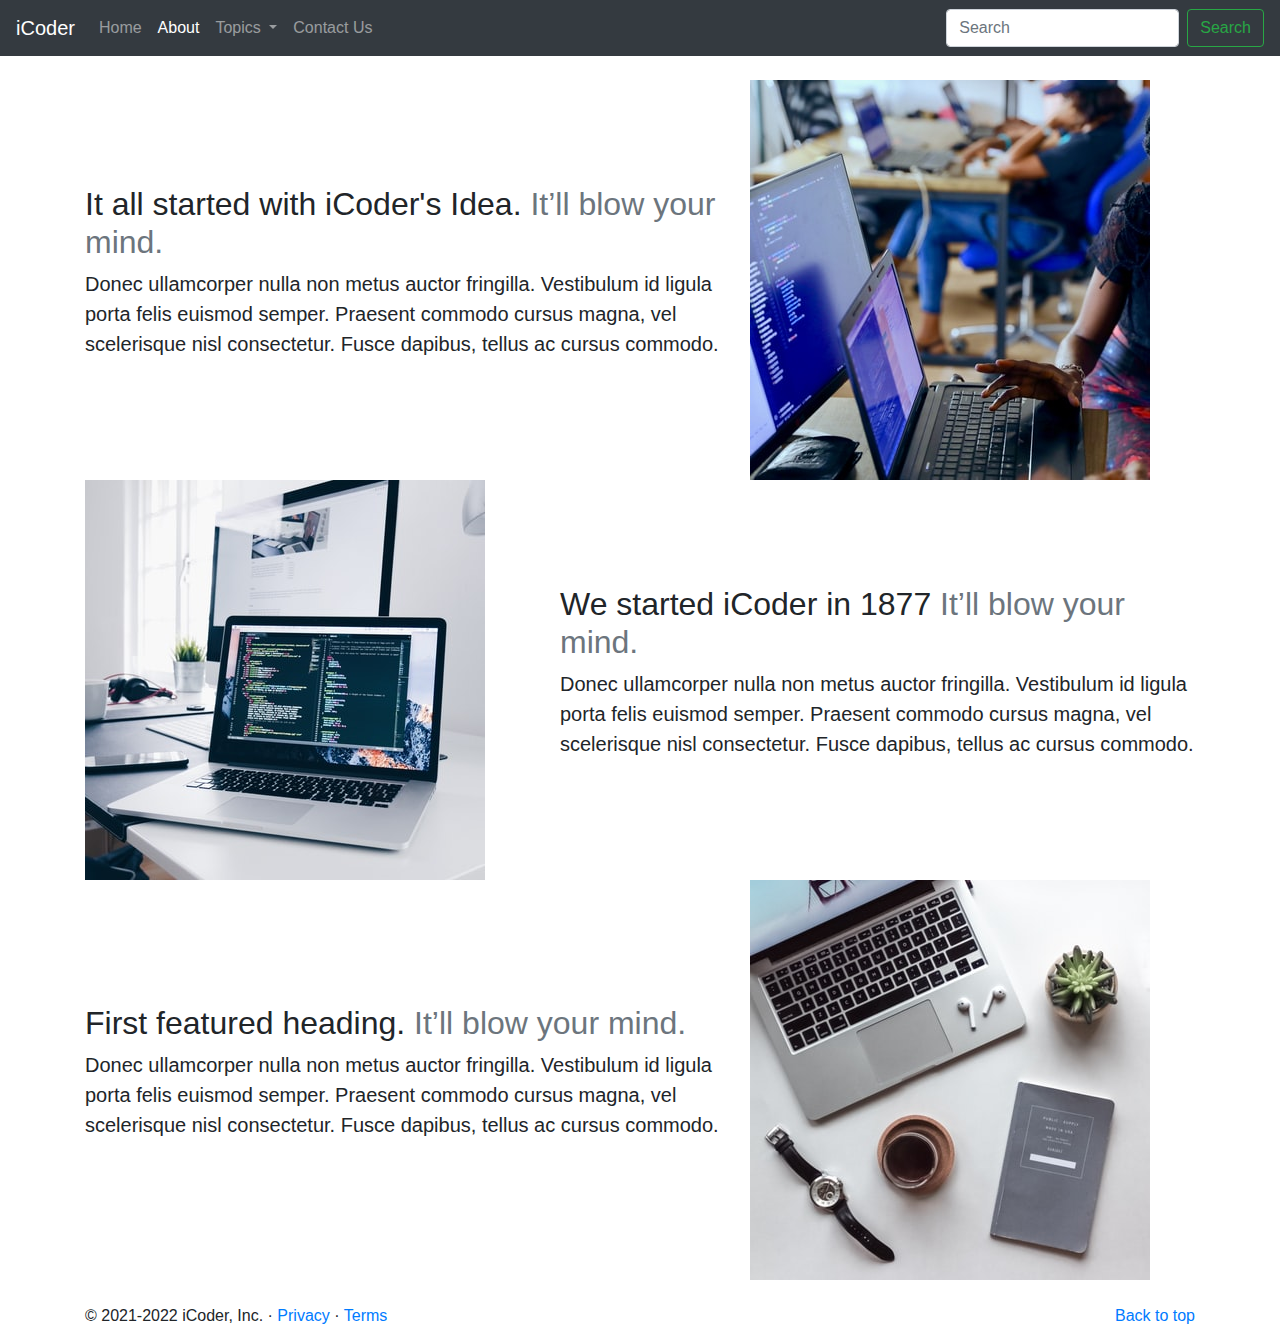
<file: about.html>
<!doctype html>
<html lang="en">

<head>
    <!-- Required meta tags -->
    <meta charset="utf-8">
    <meta name="viewport" content="width=device-width, initial-scale=1, shrink-to-fit=no">

    <!-- Bootstrap CSS -->
    <link rel="stylesheet" href="https://stackpath.bootstrapcdn.com/bootstrap/4.4.1/css/bootstrap.min.css"
        integrity="sha384-Vkoo8x4CGsO3+Hhxv8T/Q5PaXtkKtu6ug5TOeNV6gBiFeWPGFN9MuhOf23Q9Ifjh" crossorigin="anonymous">

    <title>iCoder - Heaven for Programmers</title>
</head>

<body>
    <nav class="navbar navbar-expand-lg navbar-dark bg-dark">
        <a class="navbar-brand" href="#">iCoder</a>
        <button class="navbar-toggler" type="button" data-toggle="collapse" data-target="#navbarSupportedContent"
            aria-controls="navbarSupportedContent" aria-expanded="false" aria-label="Toggle navigation">
            <span class="navbar-toggler-icon"></span>
        </button>

        <div class="collapse navbar-collapse" id="navbarSupportedContent">
           <ul class="navbar-nav mr-auto">
                <li class="nav-item">
                    <a class="nav-link" href="index.html">Home <span class="sr-only">(current)</span></a>
                </li>
                <li class="nav-item active">
                    <a class="nav-link" href="about.html">About</a>
                </li>

                <li class="nav-item dropdown">
                    <a class="nav-link dropdown-toggle" href="#" id="navbarDropdown" role="button"
                        data-toggle="dropdown" aria-haspopup="true" aria-expanded="false">
                        Topics
                    </a>
                    <div class="dropdown-menu" aria-labelledby="navbarDropdown">
                        <a class="dropdown-item" href="#">Technology</a>
                        <a class="dropdown-item" href="#">Web Development</a>
                        <div class="dropdown-divider"></div>
                        <a class="dropdown-item" href="#">Support</a>
                        <a class="dropdown-item" href="#">Write for us</a>
                    </div>
                </li>
                <li class="nav-item">
                    <a class="nav-link" href="contact.html">Contact Us</a>
                </li>


            </ul>
            <form class="form-inline my-2 my-lg-0">
                <input class="form-control mr-sm-2" type="search" placeholder="Search" aria-label="Search">
                <button class="btn btn-outline-success my-2 my-sm-0" type="submit">Search</button>
            </form>
        </div>
    </nav>

    <div class="container my-4">
        <div class="row featurette d-flex justify-content-center align-items-center">
            <div class="col-md-7">
                <h2 class="featurette-heading">It all started with iCoder's Idea. <span class="text-muted">It’ll blow your
                        mind.</span></h2>
                <p class="lead">Donec ullamcorper nulla non metus auctor fringilla. Vestibulum id ligula porta felis
                    euismod semper. Praesent commodo cursus magna, vel scelerisque nisl consectetur. Fusce dapibus,
                    tellus ac cursus commodo.</p>
            </div>
            <div class="col-md-5">
                <img class="img-fluid" src="img/about-1.jpg" alt="">
                 
            </div>
        </div>
        <div class="row featurette d-flex justify-content-center align-items-center">
            <div class="col-md-7 order-md-2">
                <h2 class="featurette-heading">We started iCoder in 1877 <span class="text-muted">It’ll blow your
                        mind.</span></h2>
                <p class="lead">Donec ullamcorper nulla non metus auctor fringilla. Vestibulum id ligula porta felis
                    euismod semper. Praesent commodo cursus magna, vel scelerisque nisl consectetur. Fusce dapibus,
                    tellus ac cursus commodo.</p>
            </div>
            <div class="col-md-5 order-md-1">
                <img class="img-fluid" src="img/about-2.jpg" alt="">
                 
            </div>
        </div>
        <div class="row featurette d-flex justify-content-center align-items-center">
            <div class="col-md-7">
                <h2 class="featurette-heading">First featured heading. <span class="text-muted">It’ll blow your
                        mind.</span></h2>
                <p class="lead">Donec ullamcorper nulla non metus auctor fringilla. Vestibulum id ligula porta felis
                    euismod semper. Praesent commodo cursus magna, vel scelerisque nisl consectetur. Fusce dapibus,
                    tellus ac cursus commodo.</p>
            </div>
            <div class="col-md-5">
                <img class="img-fluid" src="img/about-3.jpg" alt="">
                 
            </div>
        </div>
    </div>

    <footer class="container">
        <p class="float-right"><a href="#">Back to top</a></p>
        <p>© 2021-2022 iCoder, Inc. · <a href="#">Privacy</a> · <a href="#">Terms</a></p>
      </footer>
    <!-- Optional JavaScript -->
    <!-- jQuery first, then Popper.js, then Bootstrap JS -->
    <script src="https://code.jquery.com/jquery-3.4.1.slim.min.js"
        integrity="sha384-J6qa4849blE2+poT4WnyKhv5vZF5SrPo0iEjwBvKU7imGFAV0wwj1yYfoRSJoZ+n"
        crossorigin="anonymous"></script>
    <script src="https://cdn.jsdelivr.net/npm/popper.js@1.16.0/dist/umd/popper.min.js"
        integrity="sha384-Q6E9RHvbIyZFJoft+2mJbHaEWldlvI9IOYy5n3zV9zzTtmI3UksdQRVvoxMfooAo"
        crossorigin="anonymous"></script>
    <script src="https://stackpath.bootstrapcdn.com/bootstrap/4.4.1/js/bootstrap.min.js"
        integrity="sha384-wfSDF2E50Y2D1uUdj0O3uMBJnjuUD4Ih7YwaYd1iqfktj0Uod8GCExl3Og8ifwB6"
        crossorigin="anonymous"></script>
</body>

</html>
</file>
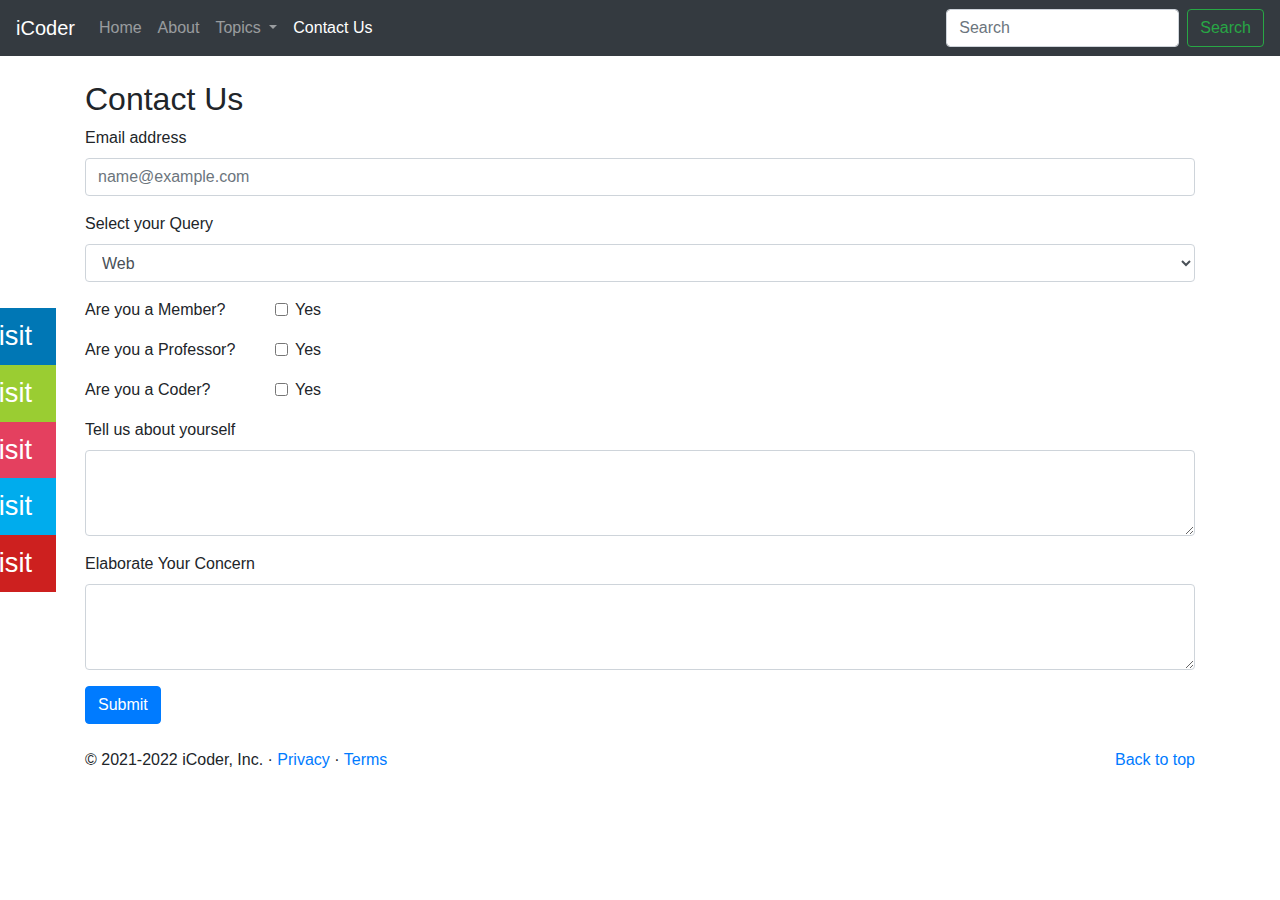
<file: contact.html>
<!doctype html>
<html lang="en">

<head>
    <!-- Required meta tags -->
    <meta charset="utf-8">
    <meta name="viewport" content="width=device-width, initial-scale=1, shrink-to-fit=no">

    <!-- Bootstrap CSS -->
    <link rel="stylesheet" href="https://stackpath.bootstrapcdn.com/bootstrap/4.4.1/css/bootstrap.min.css"
        integrity="sha384-Vkoo8x4CGsO3+Hhxv8T/Q5PaXtkKtu6ug5TOeNV6gBiFeWPGFN9MuhOf23Q9Ifjh" crossorigin="anonymous">

    <title>iCoder - Heaven for Programmers</title>
    <link rel="stylesheet" href="css/style.css">
</head>

<body>
    <nav class="navbar navbar-expand-lg navbar-dark bg-dark">
        <a class="navbar-brand" href="/iCoder/">iCoder</a>
        <button class="navbar-toggler" type="button" data-toggle="collapse" data-target="#navbarSupportedContent"
            aria-controls="navbarSupportedContent" aria-expanded="false" aria-label="Toggle navigation">
            <span class="navbar-toggler-icon"></span>
        </button>

        <div class="collapse navbar-collapse" id="navbarSupportedContent">
            <ul class="navbar-nav mr-auto">
                <li class="nav-item">
                    <a class="nav-link" href="index.html">Home <span class="sr-only">(current)</span></a>
                </li>
                <li class="nav-item">
                    <a class="nav-link" href="about.html">About</a>
                </li>

                <li class="nav-item dropdown">
                    <a class="nav-link dropdown-toggle" href="#" id="navbarDropdown" role="button"
                        data-toggle="dropdown" aria-haspopup="true" aria-expanded="false">
                        Topics
                    </a>
                    <div class="dropdown-menu" aria-labelledby="navbarDropdown">
                        <a class="dropdown-item" href="#">Technology</a>
                        <a class="dropdown-item" href="#">Web Development</a>
                        <div class="dropdown-divider"></div>
                        <a class="dropdown-item" href="#">Support</a>
                        <a class="dropdown-item" href="#">Write for us</a>
                    </div>
                </li>
                <li class="nav-item active">
                    <a class="nav-link" href="contact.html">Contact Us</a>
                </li>


            </ul>
            <form class="form-inline my-2 my-lg-0">
                <input class="form-control mr-sm-2" type="search" placeholder="Search" aria-label="Search">
                <button class="btn btn-outline-success my-2 my-sm-0" type="submit">Search</button>
            </form>
        </div>
    </nav>

    <div class="container my-4">
        <h2>Contact Us</h2>
        <form>
            <div class="form-group">
                <label for="exampleFormControlInput1">Email address</label>
                <input type="email" class="form-control" id="exampleFormControlInput1" placeholder="name@example.com">
            </div>
            <div class="form-group">
                <label for="exampleFormControlSelect1">Select your Query</label>
                <select class="form-control" id="exampleFormControlSelect1">
                    <option>Web</option>
                    <option>Tech Stack</option>
                    <option>Technology</option>
                    <option>Others</option>
                </select>
            </div>
            <div class="form-group row">
                <div class="col-sm-2">Are you a Member?</div>
                <div class="col-sm-10">
                    <div class="form-check">
                        <input class="form-check-input" type="checkbox" id="gridCheck1">
                        <label class="form-check-label" for="gridCheck1">
                            Yes
                        </label>
                    </div>
                </div>
            </div>
            <div class="form-group row">
                <div class="col-sm-2">Are you a Professor?</div>
                <div class="col-sm-10">
                    <div class="form-check">
                        <input class="form-check-input" type="checkbox" id="gridCheck2">
                        <label class="form-check-label" for="gridCheck2">
                            Yes
                        </label>
                    </div>
                </div>
            </div>
            <div class="form-group row">
                <div class="col-sm-2">Are you a Coder?</div>
                <div class="col-sm-10">
                    <div class="form-check">
                        <input class="form-check-input" type="checkbox" id="gridCheck3">
                        <label class="form-check-label" for="gridCheck3">
                            Yes
                        </label>
                    </div>
                </div>
            </div>

            <div class="form-group">
                <label for="exampleFormControlTextarea1">Tell us about yourself</label>
                <textarea class="form-control" id="exampleFormControlTextarea1" rows="3"></textarea>
            </div>
            <div class="form-group">
                <label for="exampleFormControlTextarea2">Elaborate Your Concern</label>
                <textarea class="form-control" id="exampleFormControlTextarea2" rows="3"></textarea>
            </div>
            <button class="btn btn-primary">Submit</button>
        </form>

    </div>

    <footer class="container">
        <p class="float-right"><a href="#">Back to top</a></p>
        <p>© 2021-2022 iCoder, Inc. · <a href="#">Privacy</a> · <a href="#">Terms</a></p>
    </footer>
    <!-- Optional JavaScript -->
    <!-- jQuery first, then Popper.js, then Bootstrap JS -->
    <script src="https://code.jquery.com/jquery-3.4.1.slim.min.js"
        integrity="sha384-J6qa4849blE2+poT4WnyKhv5vZF5SrPo0iEjwBvKU7imGFAV0wwj1yYfoRSJoZ+n"
        crossorigin="anonymous"></script>
    <script src="https://cdn.jsdelivr.net/npm/popper.js@1.16.0/dist/umd/popper.min.js"
        integrity="sha384-Q6E9RHvbIyZFJoft+2mJbHaEWldlvI9IOYy5n3zV9zzTtmI3UksdQRVvoxMfooAo"
        crossorigin="anonymous"></script>
    <script src="https://stackpath.bootstrapcdn.com/bootstrap/4.4.1/js/bootstrap.min.js"
        integrity="sha384-wfSDF2E50Y2D1uUdj0O3uMBJnjuUD4Ih7YwaYd1iqfktj0Uod8GCExl3Og8ifwB6"
        crossorigin="anonymous"></script>

        <link rel="stylesheet" href="https://cdnjs.cloudflare.com/ajax/libs/font-awesome/6.0.0-beta2/css/all.min.css" integrity="sha512-YWzhKL2whUzgiheMoBFwW8CKV4qpHQAEuvilg9FAn5VJUDwKZZxkJNuGM4XkWuk94WCrrwslk8yWNGmY1EduTA==" crossorigin="anonymous" referrerpolicy="no-referrer" />
        
      <div class="icon-bar">
        <a href="https://www.facebook.com/Mukul Karnwal" class="facebook" target="_Mukul Karnwal">
          click here to visit <i class="fab fa-facebook-square"></i>
        </a>
  
        <a href="https://www.telegram.org/@krnmukul" class="telegram" target="_@krnmukul">
          click here to visit <i class="fab fa-telegram-plane"></i>
        </a>
  
        <a
          href="https://www.instagram.com/mukulkarnwal/"
          class="instagram"
          target="_mukulkarnwal"
        >
          click here to visit <i class="fab fa-instagram"></i>
        </a>
  
        <a href="https://www.twitter.com/@karnwal_mukul" class="twitter" target="_@karnwal_mukul">
          click here to visit <i class="fab fa-twitter"></i>
        </a>
  
        <a
          href="https://youtube.com/channel/UC1Mjgznf5DjTUW_a9oY1k9A"
          class="youtube"
          target="_Mukul Karnwal"
        >
          click here to visit <i class="fab fa-youtube-square"></i>
        </a>
      </div>
</body>

</html>
</file>
<file: css/style.css>
.icon-bar {
    position: fixed;
    top: 50%;
    transform: translateY(-50%);
    z-index: 10;
  }
  
  .icon-bar a {
    width: 18rem;
    background: #3b5999;
    color: #fff;
    display: flex;
    justify-content: flex-end;
    align-items: center;
    font-size: 1.7rem;
    padding: 0.5rem;
    transition: all 0.5s linear;
    transform: translateX(-14.5rem);
  }
  
  .icon-bar a:hover {
    transform: translateX(0);
  }
  
  .icon-bar a .fab {
    padding-left: 1rem;
    font-size: 3rem;
    animation: letszoom 3s linear alternate-reverse infinite;
  }
  
  @keyframes letszoom {
    from {
      transform: scale(0.6);
    }
    to {
      transform: scale(0.9);
    }
  }
  
  .icon-bar .twitter {
    background: #00aced;
  }
  
  .icon-bar .instagram {
    background: #e4405f;
  }
  
  .icon-bar .youtube {
    background: #cd201f;
  }
  
  .icon-bar .facebook {
    background: #0077b5;
  }
  .icon-bar .telegram {
    background: yellowgreen;
  }
</file>
